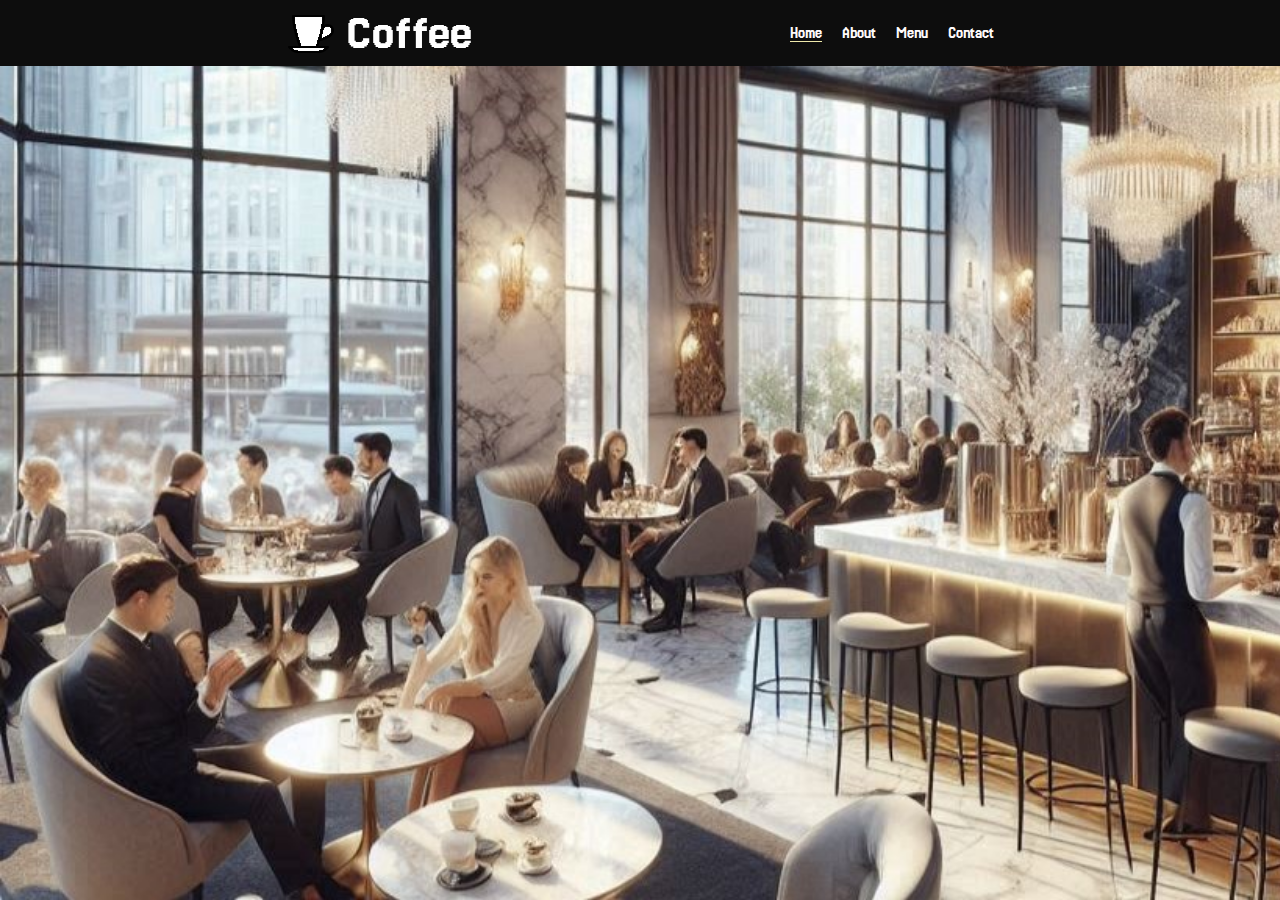
<file: index.html>
<!DOCTYPE html>
<html lang="en">
<head>
    <meta charset="UTF-8">
    <meta name="viewport" content="width=device-width, initial-scale=1.0">
    <title>Document</title>
    <link rel="preconnect" href="https://fonts.googleapis.com">
    <link rel="preconnect" href="https://fonts.gstatic.com" crossorigin>
    <link href="https://fonts.googleapis.com/css2?family=Jersey+25&display=swap" rel="stylesheet">
    <link rel="stylesheet" href="css/common-css.css">
    <link rel="stylesheet" href="css/home-styles.css">
</head>
<header>
    <nav>
        <div class="logo-container">
            <img src="./img/logo.png" onmouseover="this.src='./img/logo-color.png';" onmouseout="this.src='./img/logo.png';" />
            <h1 class="logo">Coffee</h1>
        </div>
        <ul>
            <li><a href="#" class="active">Home</a></li>
            <li><a href="about.html">About</a></li>
            <li><a href="menu.html">Menu</a></li>
            <li><a href="contact.html">Contact</a></li>
        </ul>
    </nav>  
</header>
<body>
</body>
<footer>

    <!--
    <a href="https://www.facebook.com"><img src="img/fb.png"></a>
    <a href="https://www.instagram.com"><img src="img/insta.png" class="insta"></a>
    -->

</footer>
</html>
</file>
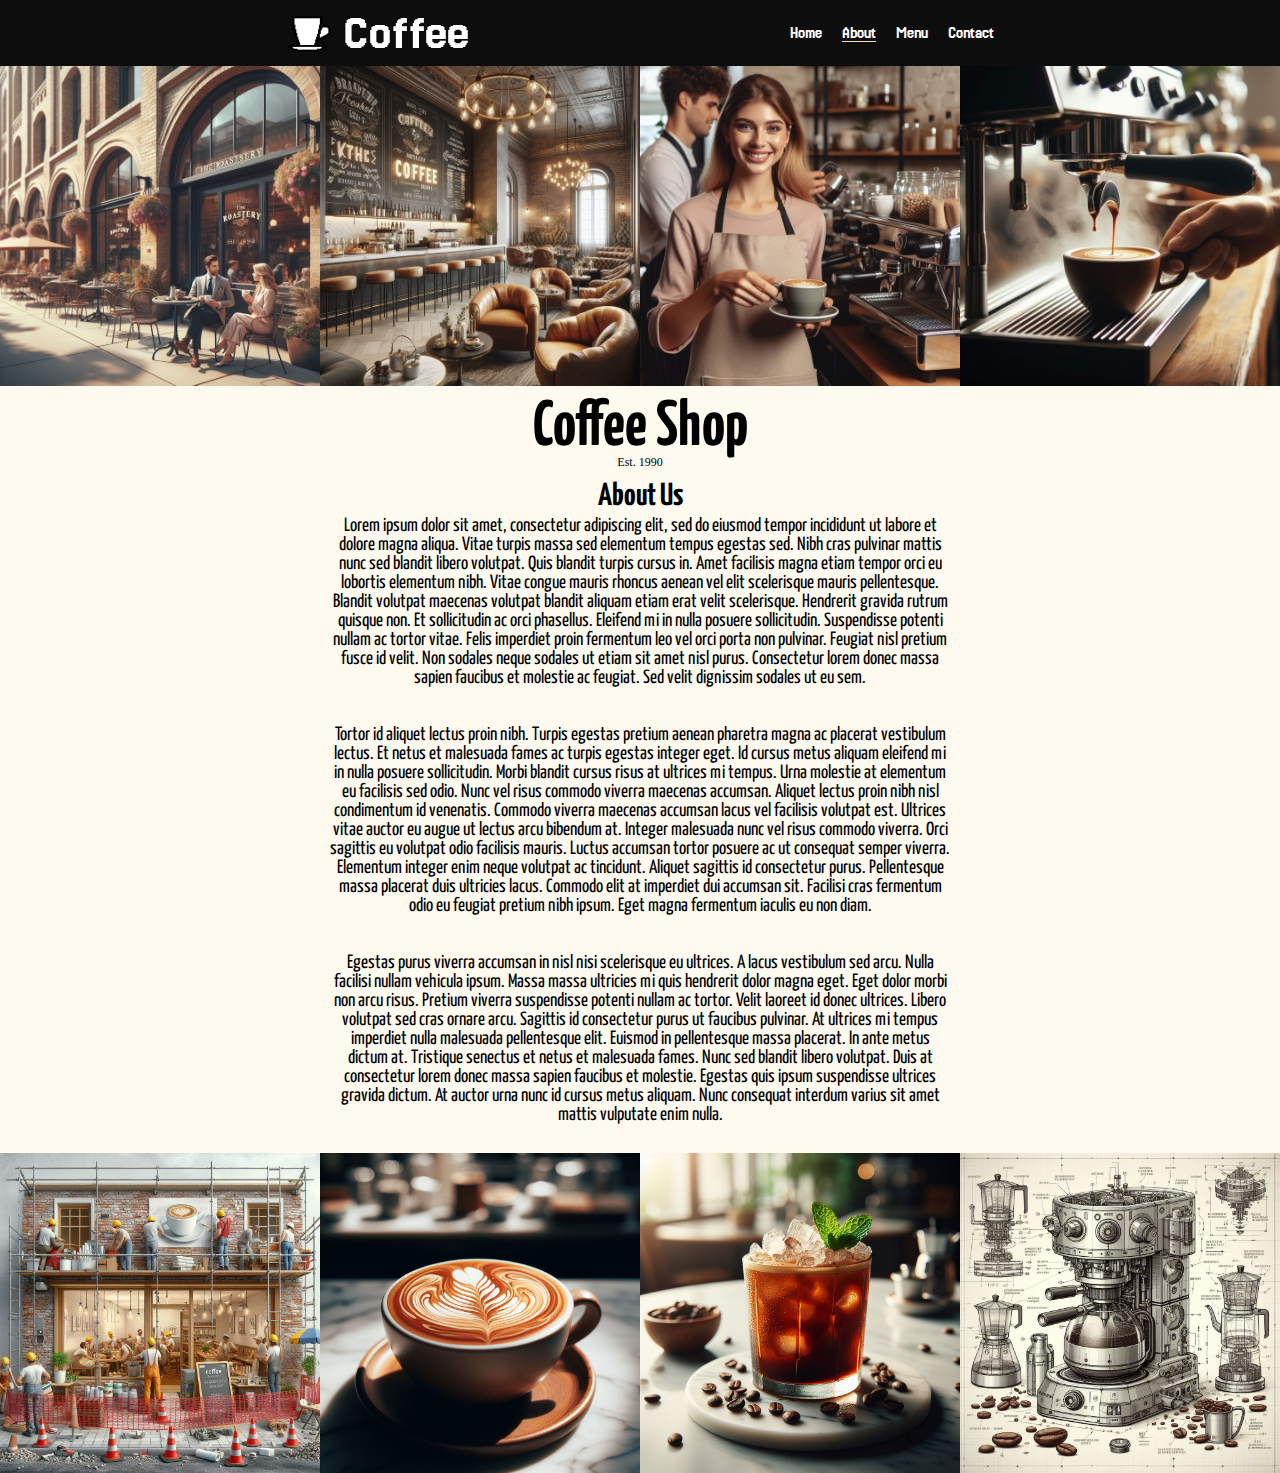
<file: about.html>
<!DOCTYPE html>
<html lang="en">
<head>
    <meta charset="UTF-8">
    <meta name="viewport" content="width=device-width, initial-scale=1.0">
    <title>Document</title>
    <link rel="preconnect" href="https://fonts.googleapis.com">
    <link rel="preconnect" href="https://fonts.gstatic.com" crossorigin>
    <link href="https://fonts.googleapis.com/css2?family=Jersey+25&family=Yanone+Kaffeesatz:wght@200..700&display=swap" rel="stylesheet">
    <link rel="stylesheet" href="css/common-css.css">
    <link rel="stylesheet" href="css/about-styles.css">
</head>
<header>
    <nav>
        <div class="logo-container">
            <img src="./img/logo.png" onmouseover="this.src='./img/logo-color.png';" onmouseout="this.src='./img/logo.png';" />
            <h1 class="logo">Coffee</h1>
        </div>
        <ul>
            <li><a href="index.html">Home</a></li>
            <li><a href="#" class="active">About</a></li>
            <li><a href="menu.html">Menu</a></li>
            <li><a href="contact.html">Contact</a></li>
        </ul>
    </nav>  
</header>
<body>
    <div class="image-container">
        <img src="img/coffee-shop.jpg">
        <img src="img/coffee-inside.jpg">
        <img src="img/barista.jpg">
        <img src="img/brew.jpg">
    </div>
    <div class="text-container">
        <h2 class="text">Coffee Shop</h2>
        <p class="est">Est. 1990</p>
        <h3 class="text">About Us</h3>
        <p class="text">Lorem ipsum dolor sit amet, consectetur adipiscing elit, sed do eiusmod tempor incididunt ut labore et dolore magna aliqua. Vitae turpis massa sed elementum tempus egestas sed. Nibh cras pulvinar mattis nunc sed blandit libero volutpat. Quis blandit turpis cursus in. Amet facilisis magna etiam tempor orci eu lobortis elementum nibh. Vitae congue mauris rhoncus aenean vel elit scelerisque mauris pellentesque. Blandit volutpat maecenas volutpat blandit aliquam etiam erat velit scelerisque. Hendrerit gravida rutrum quisque non. Et sollicitudin ac orci phasellus. Eleifend mi in nulla posuere sollicitudin. Suspendisse potenti nullam ac tortor vitae. Felis imperdiet proin fermentum leo vel orci porta non pulvinar. Feugiat nisl pretium fusce id velit. Non sodales neque sodales ut etiam sit amet nisl purus. Consectetur lorem donec massa sapien faucibus et molestie ac feugiat. Sed velit dignissim sodales ut eu sem.</p>
        <br>
        <p class="text">Tortor id aliquet lectus proin nibh. Turpis egestas pretium aenean pharetra magna ac placerat vestibulum lectus. Et netus et malesuada fames ac turpis egestas integer eget. Id cursus metus aliquam eleifend mi in nulla posuere sollicitudin. Morbi blandit cursus risus at ultrices mi tempus. Urna molestie at elementum eu facilisis sed odio. Nunc vel risus commodo viverra maecenas accumsan. Aliquet lectus proin nibh nisl condimentum id venenatis. Commodo viverra maecenas accumsan lacus vel facilisis volutpat est. Ultrices vitae auctor eu augue ut lectus arcu bibendum at. Integer malesuada nunc vel risus commodo viverra. Orci sagittis eu volutpat odio facilisis mauris. Luctus accumsan tortor posuere ac ut consequat semper viverra. Elementum integer enim neque volutpat ac tincidunt. Aliquet sagittis id consectetur purus. Pellentesque massa placerat duis ultricies lacus. Commodo elit at imperdiet dui accumsan sit. Facilisi cras fermentum odio eu feugiat pretium nibh ipsum. Eget magna fermentum iaculis eu non diam.</p>
        <br>
        <p class="text">Egestas purus viverra accumsan in nisl nisi scelerisque eu ultrices. A lacus vestibulum sed arcu. Nulla facilisi nullam vehicula ipsum. Massa massa ultricies mi quis hendrerit dolor magna eget. Eget dolor morbi non arcu risus. Pretium viverra suspendisse potenti nullam ac tortor. Velit laoreet id donec ultrices. Libero volutpat sed cras ornare arcu. Sagittis id consectetur purus ut faucibus pulvinar. At ultrices mi tempus imperdiet nulla malesuada pellentesque elit. Euismod in pellentesque massa placerat. In ante metus dictum at. Tristique senectus et netus et malesuada fames. Nunc sed blandit libero volutpat. Duis at consectetur lorem donec massa sapien faucibus et molestie. Egestas quis ipsum suspendisse ultrices gravida dictum. At auctor urna nunc id cursus metus aliquam. Nunc consequat interdum varius sit amet mattis vulputate enim nulla.</p>
    </div>
    <br>
    <div class="image-container">
        <img src="img/construct.jpg">
        <img src="img/coffee.jpg">
        <img src="img/ame.jpg">
        <img src="img/blueprint.jpg">
    </div>   
</body>
</html>
</file>
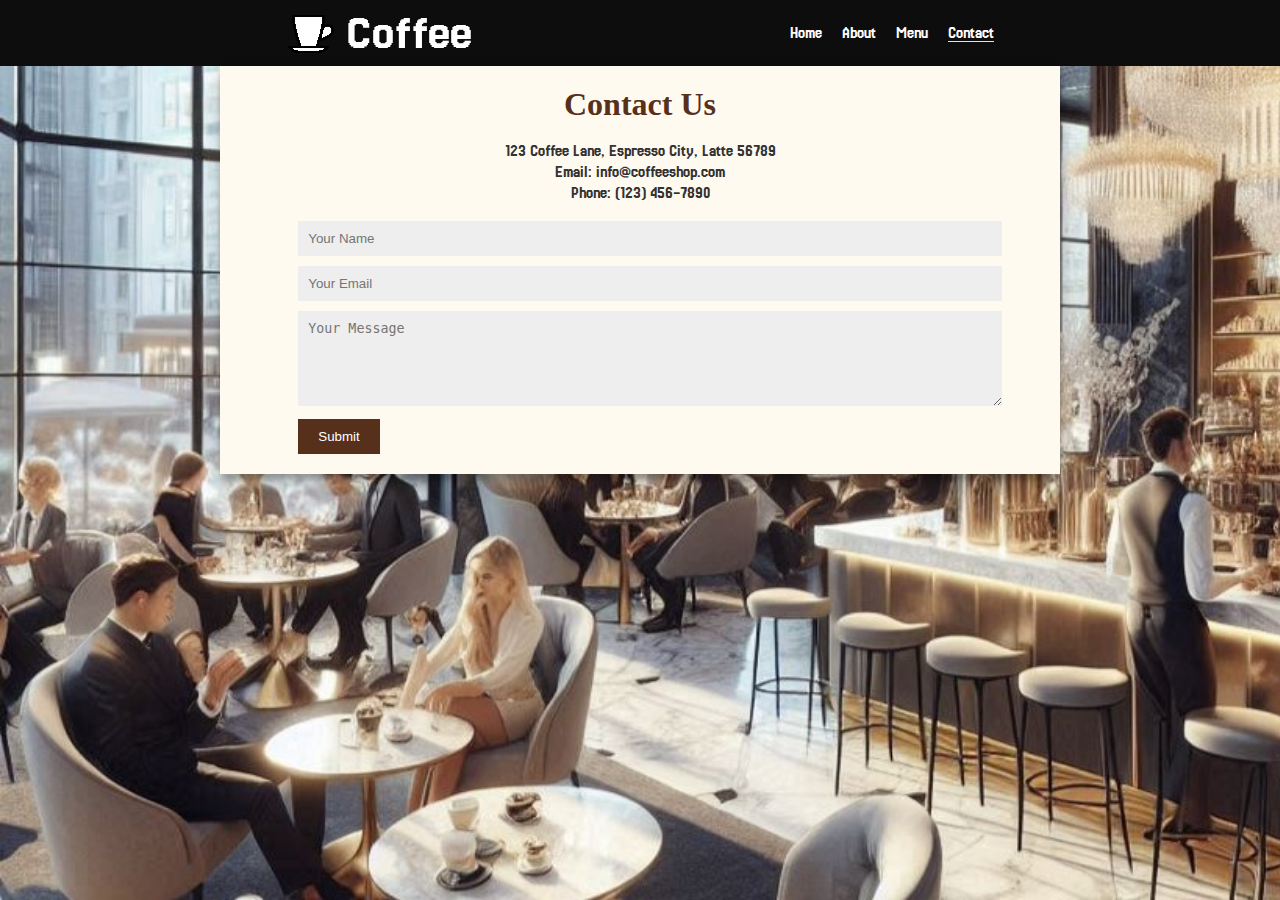
<file: contact.html>
<!DOCTYPE html>
<html lang="en">
<head>
    <meta charset="UTF-8">
    <meta name="viewport" content="width=device-width, initial-scale=1.0">
    <title>Document</title>
    <link rel="preconnect" href="https://fonts.googleapis.com">
    <link rel="preconnect" href="https://fonts.gstatic.com" crossorigin>
    <link href="https://fonts.googleapis.com/css2?family=Jersey+25&display=swap" rel="stylesheet">
    <link rel="stylesheet" href="css/common-css.css">
    <link rel="stylesheet" href="css/contact-styles.css">
</head>
<header>
    <nav>
        <div class="logo-container">
            <img src="./img/logo.png" onmouseover="this.src='./img/logo-color.png';" onmouseout="this.src='./img/logo.png';" />
            <h1 class="logo">Coffee</h1>
        </div>
        <ul>
            <li><a href="index.html">Home</a></li>
            <li><a href="about.html">About</a></li>
            <li><a href="menu.html">Menu</a></li>
            <li><a href="#" class="active">Contact</a></li>
        </ul>
    </nav>  
</header>
<body>
    <div class="container">
        <h1>Contact Us</h1>
        <div class="contact-info">
            <p>123 Coffee Lane, Espresso City, Latte 56789</p>
            <p>Email: info@coffeeshop.com</p>
            <p>Phone: (123) 456-7890</p>
        </div>
            <div class="contact-form">
                <form action="https://api.web3forms.com/submit" method="POST">
                    <input type="hidden" name="access_key" value="c13047f0-50d9-47b2-98fa-2b6cf589aeda">
                    <input type="text" placeholder="Your Name" name="Name" required>
                    <input type="email" placeholder="Your Email" name="Email" required>
                    <textarea rows="5" placeholder="Your Message" name="Message" required></textarea>
                    <button type="submit">Submit</button>
                </form>
            </div>
    </div>
</body>
</html>
</file>
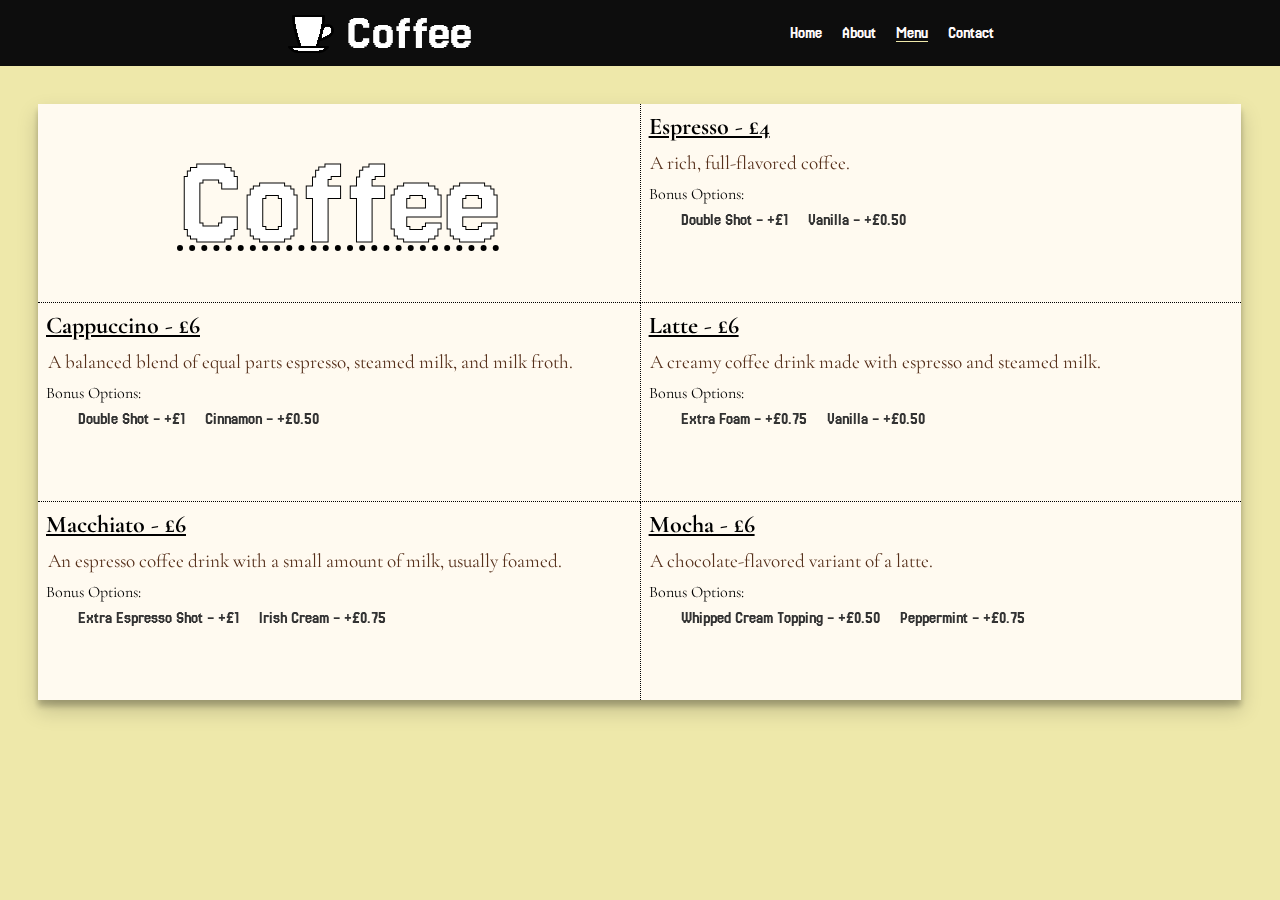
<file: menu.html>
<!DOCTYPE html>
<html lang="en">
<head>
    <meta charset="UTF-8">
    <meta name="viewport" content="width=device-width, initial-scale=1.0">
    <title>Document</title>
    <link rel="preconnect" href="https://fonts.googleapis.com">
    <link rel="preconnect" href="https://fonts.gstatic.com" crossorigin>
    <link href="https://fonts.googleapis.com/css2?family=Cormorant+Garamond:ital,wght@0,300;0,400;0,500;0,600;0,700;1,300;1,400;1,500;1,600;1,700&family=Jersey+25&family=Yanone+Kaffeesatz:wght@200..700&display=swap" rel="stylesheet">
    <link rel="stylesheet" href="css/common-css.css">
    <link rel="stylesheet" href="css/menu-styles.css">
</head>
<header>
    <nav>
        <div class="logo-container">
            <img src="./img/logo.png" onmouseover="this.src='./img/logo-color.png';" onmouseout="this.src='./img/logo.png';" />
            <h1 class="logo">Coffee</h1>
        </div>
        <ul>
            <li><a href="index.html">Home</a></li>
            <li><a href="about.html">About</a></li>
            <li><a href="#" class="active">Menu</a></li>
            <li><a href="contact.html">Contact</a></li>
        </ul>
    </nav>  
</header>
<body>
    <div class="landscape">
        <div class="menu-container a">
            <h1 class="title">Coffee</h1>
        </div>
        <div class="menu-container b">
            <h2 class="name">Espresso - £4</h2>
            <p class="description">A rich, full-flavored coffee.</p>
            <p class="bonus">Bonus Options:</p>
            <ul class="bonus-options">
                <li>Double Shot - +£1</li>
                <li>Vanilla - +£0.50</li>
            </ul>
        </div>
        <div class="menu-container c">
            <h2 class="name">Cappuccino - £6</h2>
            <p class="description">A balanced blend of equal parts espresso, steamed milk, and milk froth.</p>
            <p class="bonus">Bonus Options:</p>
            <ul class="bonus-options">
                <li>Double Shot - +£1</li>
                <li>Cinnamon - +£0.50</li>
            </ul>
        </div>
        <div class="menu-container d">
            <h2 class="name">Latte - £6</h2>
            <p class="description">A creamy coffee drink made with espresso and steamed milk.</p>
            <p class="bonus">Bonus Options:</p>
            <ul class="bonus-options">
                <li>Extra Foam - +£0.75</li>
                <li>Vanilla - +£0.50</li>
            </ul>
        </div>
        <div class="menu-container e">
            <h2 class="name">Macchiato - £6</h2>
            <p class="description">An espresso coffee drink with a small amount of milk, usually foamed.</p>
            <p class="bonus">Bonus Options:</p>
            <ul class="bonus-options">
                <li>Extra Espresso Shot - +£1</li>
                <li>Irish Cream - +£0.75</li>
            </ul>
        </div>
        <div class="menu-container f">
            <h2 class="name">Mocha - £6</h2>
            <p class="description">A chocolate-flavored variant of a latte.</p>
            <p class="bonus">Bonus Options:</p>
            <ul class="bonus-options">
                <li>Whipped Cream Topping - +£0.50</li>
                <li>Peppermint - +£0.75</li>
            </ul>
        </div>
    </div>
</body>
</html>
</file>
<file: css/common-css.css>
* {
    margin: 0;
}

nav {
    display: flex;
    align-items: center; 
    justify-content: space-evenly;
    border: 8px solid rgb(13, 13, 13);
    background-color: rgb(13, 13, 13);
}

.logo-container {
    display: flex;
    gap: 10px;
    align-items: center;
}

.logo { 
    font-family: "Jersey 25", sans-serif;
    font-size: 50px;
    user-select: none;
    color: white;
    font-weight: 500; 
}

.logo:hover {
    color: palegoldenrod;
    text-decoration: underline;
    text-decoration-thickness: 1px;
}

ul {
    display: flex;

}

li {
    display: flex;
    font-family: "Jersey 25", sans-serif;
    color: #fffafa;
    margin-right: 20px;
}

li:last-child {
    margin-right: 0;
}

a {
    text-decoration: none;
}

a:hover {
    border-bottom: 1px solid palegoldenrod;
}

li a:hover {
    border-bottom: 1px solid palegoldenrod;
}

li a {
    text-decoration: none;
    color: inherit;
}

li:active a {
    color: palegoldenrod;
}

.active {
    border-bottom: 1px solid palegoldenrod;
}

@media only screen and (max-width: 600px) {
    nav {
        flex-direction: column;
    }
    li {
        flex-direction: column;
        align-items: center;
        margin-top: 10px; 
        padding: 0;
        gap: 1px;
        margin: 10px 2px;
    }
  }
</file>
<file: css/home-styles.css>
body {
    background-color: #fffafa;
    background-image: url(../img/background.jpg);
    background-repeat: no-repeat;
    background-size: cover;
    background-attachment: fixed;
}

footer {
    position: absolute;
    bottom: 0;
    width: 100%;
    display: flex;
    justify-content: center;
    align-items: center;
    gap: 10px;
}

.insta {
    border-radius: 10%;
}
</file>
<file: css/about-styles.css>
.image-container {
    display: flex;
    justify-content: space-between;
}

img {
    margin: 0;
    max-width: 25%;
}

body {background-color: #FFFAF0;}

.text-container {
    width: 50%;
    margin: 0 auto;
    text-align: center;
}

.text {
    font-family: "Yanone Kaffeesatz", sans-serif;
    margin: 10px;
}

h2 {font-size: 4em;}
h3 {font-size: 2em;}
p {font-size: 1.2em;}

.text:first-of-type {
    margin-bottom: -5px;
}

.est {
    margin-top: -5px;
    font-size: 12px;
}
</file>
<file: css/contact-styles.css>
body {
    font-family: 'Jersey 25', sans-serif;
    color: #333;
    background-color: #fffafa;
    background-image: url(../img/background.jpg);
    background-repeat: no-repeat;
    background-size: cover;
    background-attachment: fixed;
}
.container {
    max-width: 800px;
    margin: 0 auto;
    padding: 20px;
    background: #FFFAF0;
    box-shadow: 0 10px 20px rgba(0,0,0,0.19), 0 6px 6px rgba(0,0,0,0.23); 
}
h1 {
    font-family: 'Cormorant Garamond', serif;
    text-align: center;
    color: #56301b;
}
.contact-info {
    margin: 20px 0;
    text-align: center;
}
.contact-info p {
    margin: 5px 0;
}
.contact-form {
    display: flex;
    flex-direction: column;
    align-items: center;
}
.contact-form input, .contact-form textarea {
    width: 100%;
    padding: 10px;
    margin-bottom: 10px;
    border: none;
    background-color: #eee;
}
.contact-form button {
    padding: 10px 20px;
    border: none;
    background-color: #56301b;
    color: #fff;
    cursor: pointer;
}
</file>
<file: css/menu-styles.css>
.landscape {
    position: relative;
    width: 94%;
    height: auto; 
    margin: 3%;
    background: #FFFAF0;
    box-shadow: 0 10px 20px rgba(0,0,0,0.19), 0 6px 6px rgba(0,0,0,0.23); 
    transform: perspective(1px) translateZ(0); 
    font-family: "Cormorant Garamond", serif;
    display: grid;
    grid-template-columns: repeat(2, minmax(0, 1fr)); /* Equally sized columns */
    grid-template-rows: auto;
}

body {background-color: palegoldenrod;}

.menu-container {
    height: 198.15px;
}

.name {
    margin: 8px;
    text-decoration: underline;
}

.description {
    font-family: "Cormorant Garamond", serif;
    font-size: 1.2em;
    color: #56301b;
    margin: 0.5em 0.5em;
    text-align: justify;
}

.title {
    font-size: 100%;
    text-align: center;
    text-decoration: underline;
    text-decoration-thickness: 5%;
    text-decoration-style: dotted;
    width: 100%; 
    height: 100%; 
    display: flex;
    justify-content: center;
    align-items: center;
    font-size: 10vw;
    color: white;
    font-weight: 500;
    font-family: "Jersey 25", sans-serif;
    -webkit-text-stroke-width: 1px;
    -webkit-text-stroke-color: black;
}

.bonus {
    margin: 0.5em;
}

.bonus-options li {
    color: #333;
}

.a {
    border-bottom: 1px dotted black;
}

.b {
    border-left: 1px dotted black;
    border-bottom: 1px dotted black;
}

.c {
    border-bottom: 1px dotted black;
}

.d {
    border-left: 1px dotted black;
    border-bottom: 1px dotted black;
}

.f {
    border-left: 1px dotted black;
}

@media screen and (max-width: 600px) {
    .landscape {
      grid-template-columns: 1fr;
    }
    .a {
        border-bottom: 1px dotted black;
    }
    
    .b {
        border-left: 0;
        border-bottom: 1px dotted black;
    }
    
    .c {
        border-bottom: 1px dotted black;
    }
    
    .d {
        border-left: 0;
        border-bottom: 1px dotted black;
    }

    .e {
        border-bottom: 1px dotted black;
    }
    
    .f {
        border-left: 0;
    }
  }
</file>
